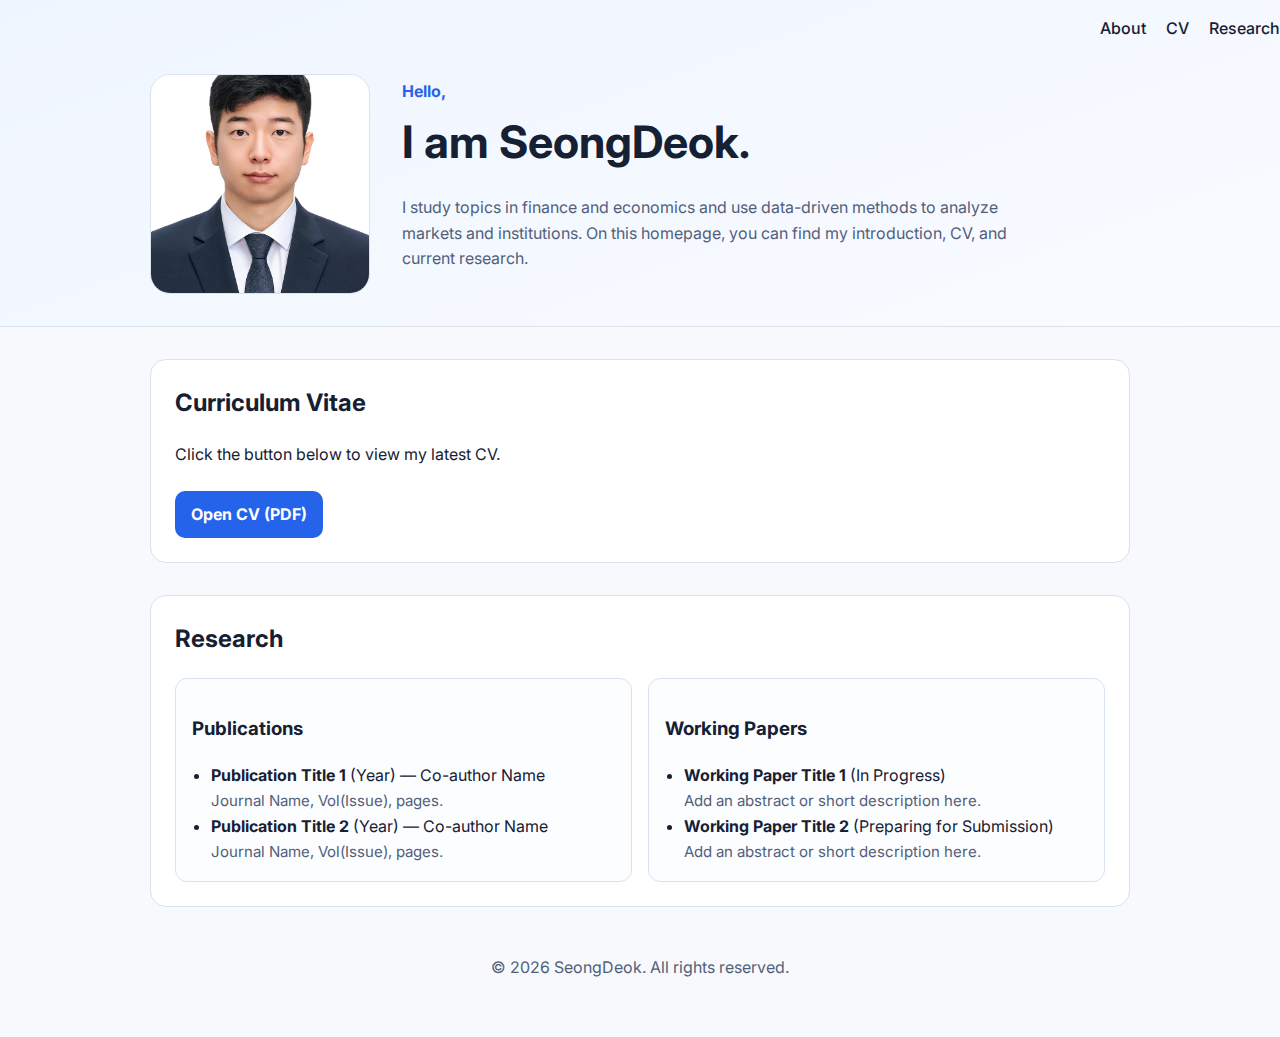
<file: index.html>
<!doctype html>
<html lang="en">
  <head>
    <meta charset="UTF-8" />
    <meta name="viewport" content="width=device-width, initial-scale=1.0" />
    <title>SeongDeok | Personal Homepage</title>
    <link rel="preconnect" href="https://fonts.googleapis.com" />
    <link rel="preconnect" href="https://fonts.gstatic.com" crossorigin />
    <link
      href="https://fonts.googleapis.com/css2?family=Inter:wght@400;500;700&display=swap"
      rel="stylesheet"
    />
    <link rel="stylesheet" href="styles.css" />
  </head>
  <body>
    <header class="hero">
      <nav class="nav">
        <a href="#about">About</a>
        <a href="#cv">CV</a>
        <a href="#research">Research</a>
      </nav>

      <div class="hero-content container" id="about">
        <img class="profile-image" src="assets/profile.jpg" alt="SeongDeok profile photo" onerror="this.onerror=null;this.src='assets/profile-placeholder.svg';" />
        <div>
          <p class="greeting">Hello,</p>
          <h1>I am SeongDeok.</h1>
          <p class="intro">
            I study topics in finance and economics and use data-driven methods to analyze markets and institutions.
            On this homepage, you can find my introduction, CV, and current research.
          </p>
        </div>
      </div>
    </header>

    <main class="container">
      <section id="cv" class="card">
        <h2>Curriculum Vitae</h2>
        <p>Click the button below to view my latest CV.</p>
        <a class="button" href="11.17.pdf" target="_blank" rel="noopener noreferrer">Open CV (PDF)</a>
      </section>

      <section id="research" class="card">
        <h2>Research</h2>

        <div class="research-grid">
          <article>
            <h3>Publications</h3>
            <ul>
              <li>
                <strong>Publication Title 1</strong> (Year) — Co-author Name<br />
                <span class="meta">Journal Name, Vol(Issue), pages.</span>
              </li>
              <li>
                <strong>Publication Title 2</strong> (Year) — Co-author Name<br />
                <span class="meta">Journal Name, Vol(Issue), pages.</span>
              </li>
            </ul>
          </article>

          <article>
            <h3>Working Papers</h3>
            <ul>
              <li>
                <strong>Working Paper Title 1</strong> (In Progress)<br />
                <span class="meta">Add an abstract or short description here.</span>
              </li>
              <li>
                <strong>Working Paper Title 2</strong> (Preparing for Submission)<br />
                <span class="meta">Add an abstract or short description here.</span>
              </li>
            </ul>
          </article>
        </div>
      </section>
    </main>

    <footer>
      <p>© <span id="year"></span> SeongDeok. All rights reserved.</p>
    </footer>

    <script>
      document.getElementById('year').textContent = new Date().getFullYear();
    </script>
  </body>
</html>
</file>
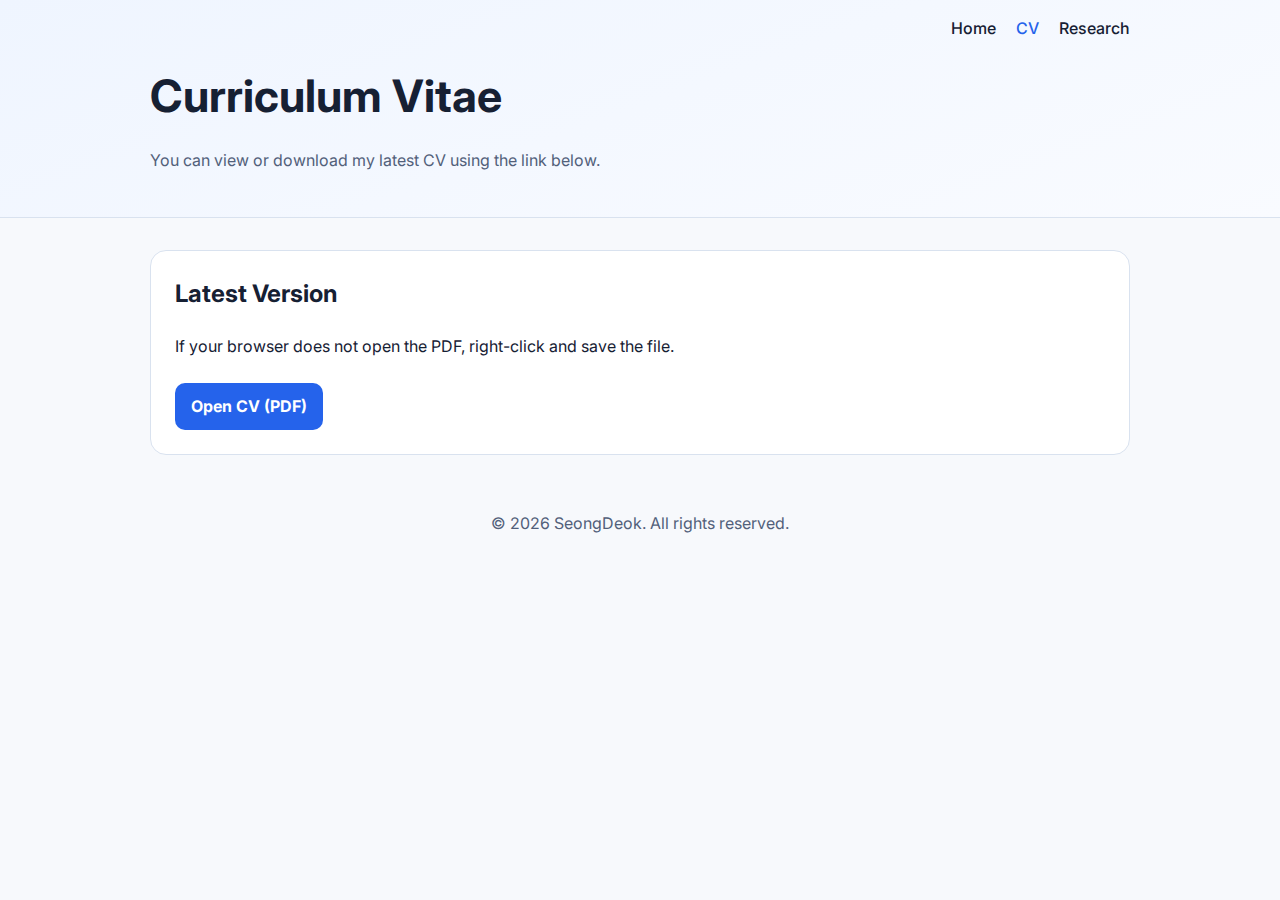
<file: cv.html>
<!doctype html>
<html lang="en">
  <head>
    <meta charset="UTF-8" />
    <meta name="viewport" content="width=device-width, initial-scale=1.0" />
    <title>CV | SeongDeok</title>
    <link rel="preconnect" href="https://fonts.googleapis.com" />
    <link rel="preconnect" href="https://fonts.gstatic.com" crossorigin />
    <link
      href="https://fonts.googleapis.com/css2?family=Inter:wght@400;500;700&display=swap"
      rel="stylesheet"
    />
    <link rel="stylesheet" href="styles.css" />
  </head>
  <body>
    <header class="subpage-header">
      <nav class="nav container">
        <a href="index.html">Home</a>
        <a href="cv.html" aria-current="page">CV</a>
        <a href="research.html">Research</a>
      </nav>
      <div class="container page-title-wrap">
        <h1 class="page-title">Curriculum Vitae</h1>
        <p class="intro">You can view or download my latest CV using the link below.</p>
      </div>
    </header>

    <main class="container page-main">
      <section class="card">
        <h2>Latest Version</h2>
        <p>If your browser does not open the PDF, right-click and save the file.</p>
        <a class="button" href="assets/CV.pdf" target="_blank" rel="noopener noreferrer">Open CV (PDF)</a>
      </section>
    </main>

    <footer>
      <p>© <span id="year"></span> SeongDeok. All rights reserved.</p>
    </footer>

    <script>
      document.getElementById('year').textContent = new Date().getFullYear();
    </script>
  </body>
</html>
</file>
<file: styles.css>
:root {
  --bg: #f7f9fc;
  --ink: #162033;
  --subtle: #52607a;
  --primary: #2563eb;
  --card: #ffffff;
  --border: #d9e2ef;
}

* {
  box-sizing: border-box;
}

body {
  margin: 0;
  font-family: 'Inter', sans-serif;
  color: var(--ink);
  background: var(--bg);
  line-height: 1.6;
}

.container {
  width: min(980px, 92vw);
  margin: 0 auto;
}

.hero,
.subpage-header {
  background: linear-gradient(160deg, #eff5ff 0%, #f9fbff 100%);
  border-bottom: 1px solid var(--border);
}

.hero {
  padding-bottom: 2rem;
}

.nav {
  display: flex;
  justify-content: flex-end;
  gap: 1.25rem;
  padding: 1rem 0;
}

.nav a {
  color: var(--ink);
  text-decoration: none;
  font-weight: 500;
}

.nav a:hover,
.nav a[aria-current='page'] {
  color: var(--primary);
}

.hero-content {
  display: grid;
  gap: 2rem;
  grid-template-columns: 220px 1fr;
  align-items: center;
  padding-top: 1rem;
}

.profile-image {
  width: 220px;
  height: 220px;
  border-radius: 20px;
  border: 1px solid var(--border);
  background: #e5ebf5 url('assets/profile-placeholder.svg') center/cover no-repeat;
  object-fit: cover;
}

.greeting {
  margin: 0;
  color: var(--primary);
  font-weight: 700;
}

h1 {
  margin: 0.15rem 0 0.8rem;
  font-size: clamp(1.9rem, 4vw, 2.8rem);
}

.intro {
  max-width: 64ch;
  color: var(--subtle);
}

.cta-links {
  margin-top: 1rem;
  display: flex;
  flex-wrap: wrap;
  gap: 0.7rem;
}

.card {
  margin-top: 2rem;
  background: var(--card);
  border: 1px solid var(--border);
  border-radius: 16px;
  padding: 1.5rem;
}

h2 {
  margin-top: 0;
}

.button {
  display: inline-block;
  margin-top: 0.5rem;
  background: var(--primary);
  color: #fff;
  text-decoration: none;
  padding: 0.65rem 1rem;
  border-radius: 10px;
  font-weight: 700;
}

.button-secondary {
  background: #ffffff;
  color: var(--primary);
  border: 1px solid var(--primary);
}

.page-title-wrap {
  padding: 0.2rem 0 1.7rem;
}

.page-title {
  margin: 0;
}

.page-main {
  padding-bottom: 0.5rem;
}

.research-grid {
  display: grid;
  grid-template-columns: repeat(2, minmax(0, 1fr));
  gap: 1rem;
}

.research-grid article {
  border: 1px solid var(--border);
  border-radius: 12px;
  padding: 1rem;
  background: #fcfdff;
}

.research-grid ul {
  margin: 0;
  padding-left: 1.2rem;
}

.meta {
  color: var(--subtle);
  font-size: 0.94rem;
}

footer {
  text-align: center;
  color: var(--subtle);
  padding: 2rem 0 2.5rem;
}

@media (max-width: 760px) {
  .nav {
    justify-content: center;
  }

  .hero-content {
    grid-template-columns: 1fr;
    text-align: center;
  }

  .profile-image {
    margin: 0 auto;
  }

  .cta-links {
    justify-content: center;
  }

  .research-grid {
    grid-template-columns: 1fr;
  }
}
</file>
